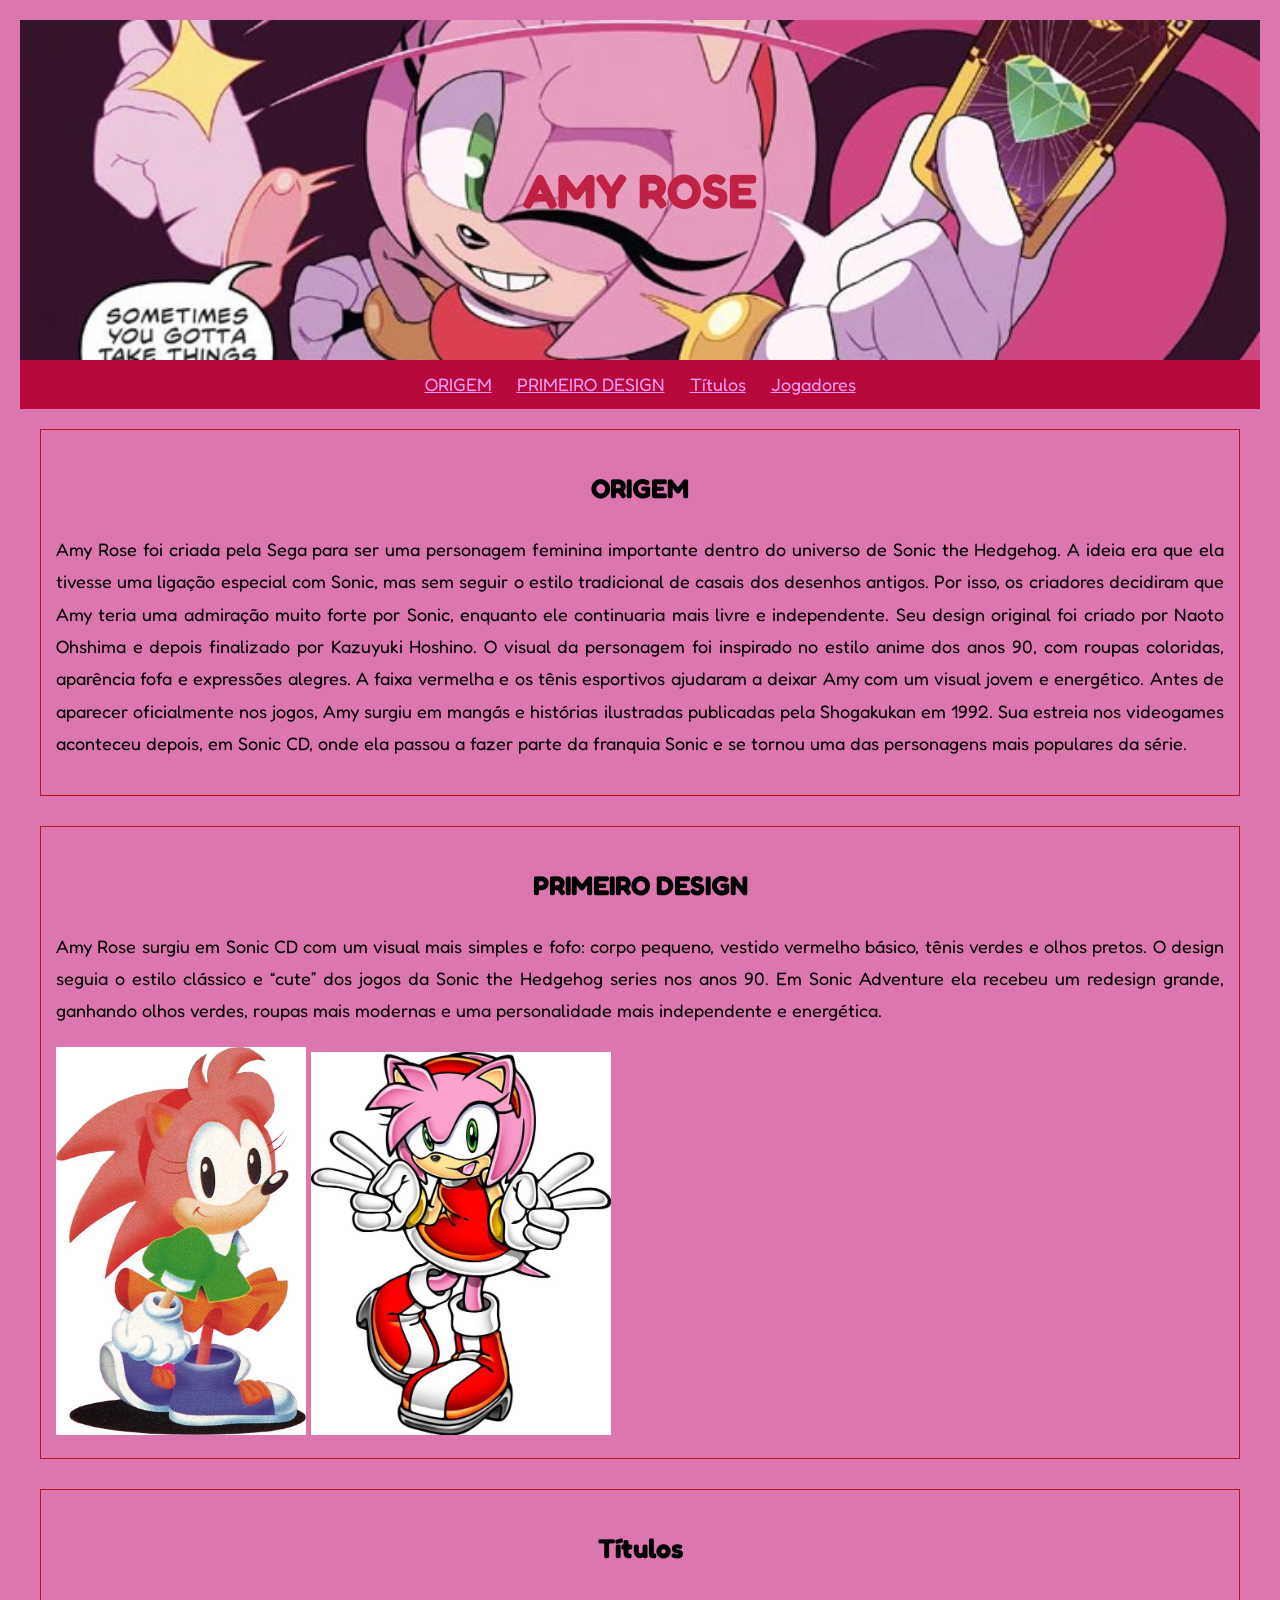
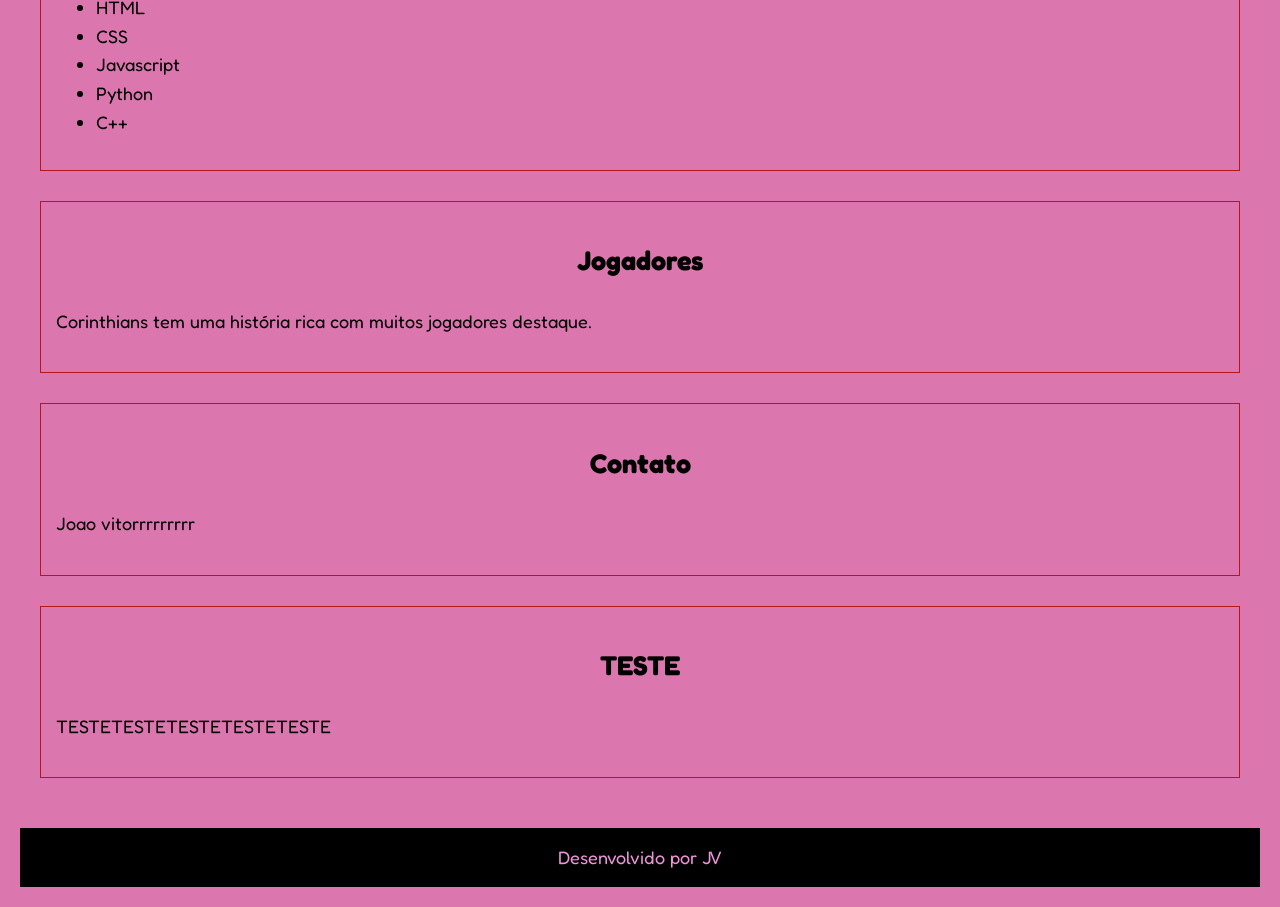
<file: index.html>
<!doctype html>
<html lang="pt-br">
  <head>
    <meta charset="UTF-8" />
    <meta name="viewport" content="width=device-width, initial-scale=1.0" />
    <title>Document</title>
    <link rel="preconnect" href="https://fonts.googleapis.com" />
    <link rel="preconnect" href="https://fonts.gstatic.com" crossorigin />

    <link
      href="https://fonts.googleapis.com/css2?family=Fredoka:wght@700&display=swap"
      rel="stylesheet"
    />

    <link rel="stylesheet" href="css/style.css" />
  </head>
  <body>
    <header>
      <h1 style="font-size: 48px">AMY ROSE</h1>
    </header>
    <nav>
      <a href="pagina2.html">ORIGEM</a>
      <a href="pagina3.html">PRIMEIRO DESIGN</a>
      <a href="pagina4.html">Títulos</a>
      <a href="pagina5.html">Jogadores</a>
    </nav>
    <main>
      <section id="ORIGEM">
        <h2>ORIGEM</h2>
        <p>
          Amy Rose foi criada pela Sega para ser uma personagem feminina
          importante dentro do universo de Sonic the Hedgehog. A ideia era que
          ela tivesse uma ligação especial com Sonic, mas sem seguir o estilo
          tradicional de casais dos desenhos antigos. Por isso, os criadores
          decidiram que Amy teria uma admiração muito forte por Sonic, enquanto
          ele continuaria mais livre e independente. Seu design original foi
          criado por Naoto Ohshima e depois finalizado por Kazuyuki Hoshino. O
          visual da personagem foi inspirado no estilo anime dos anos 90, com
          roupas coloridas, aparência fofa e expressões alegres. A faixa
          vermelha e os tênis esportivos ajudaram a deixar Amy com um visual
          jovem e energético. Antes de aparecer oficialmente nos jogos, Amy
          surgiu em mangás e histórias ilustradas publicadas pela Shogakukan em
          1992. Sua estreia nos videogames aconteceu depois, em Sonic CD, onde
          ela passou a fazer parte da franquia Sonic e se tornou uma das
          personagens mais populares da série.
        </p>
      </section>
      <section id="PRIMEIRO DESIGN">
        <h2>PRIMEIRO DESIGN</h2>
        <p>
          Amy Rose surgiu em Sonic CD com um visual mais simples e fofo: corpo
          pequeno, vestido vermelho básico, tênis verdes e olhos pretos. O
          design seguia o estilo clássico e “cute” dos jogos da Sonic the
          Hedgehog series nos anos 90. Em Sonic Adventure ela recebeu um
          redesign grande, ganhando olhos verdes, roupas mais modernas e uma
          personalidade mais independente e energética.
        </p>
        <img
          src="img/Amy - Sonic Drift 2 Key Art, 1995.jpg"
          alt="Amy Rose"
          width="250"
        />
        <img
          src="img/Pin by screwball on amy 🌹 _ Amy the hedgehog, Amy rose, Sonic art.jpg"
          alt="Amy Rose"
          width="300"
        />
      </section>
      <section id="habilidades">
        <h2>Títulos</h2>
        <ul>
          <li>HTML</li>
          <li>CSS</li>
          <li>Javascript</li>
          <li>Python</li>
          <li>C++</li>
        </ul>
      </section>
      <section id="jogadores">
        <h2>Jogadores</h2>
        <p>Corinthians tem uma história rica com muitos jogadores destaque.</p>
      </section>
      <section id="contato">
        <h2>Contato</h2>
        <p>Joao vitorrrrrrrrr</p>
      </section>
      <section id="teste">
        <h2>TESTE</h2>
        <p>TESTETESTETESTETESTETESTE</p>
      </section>
    </main>
    <footer>Desenvolvido por JV</footer>
  </body>
</html>
</file>
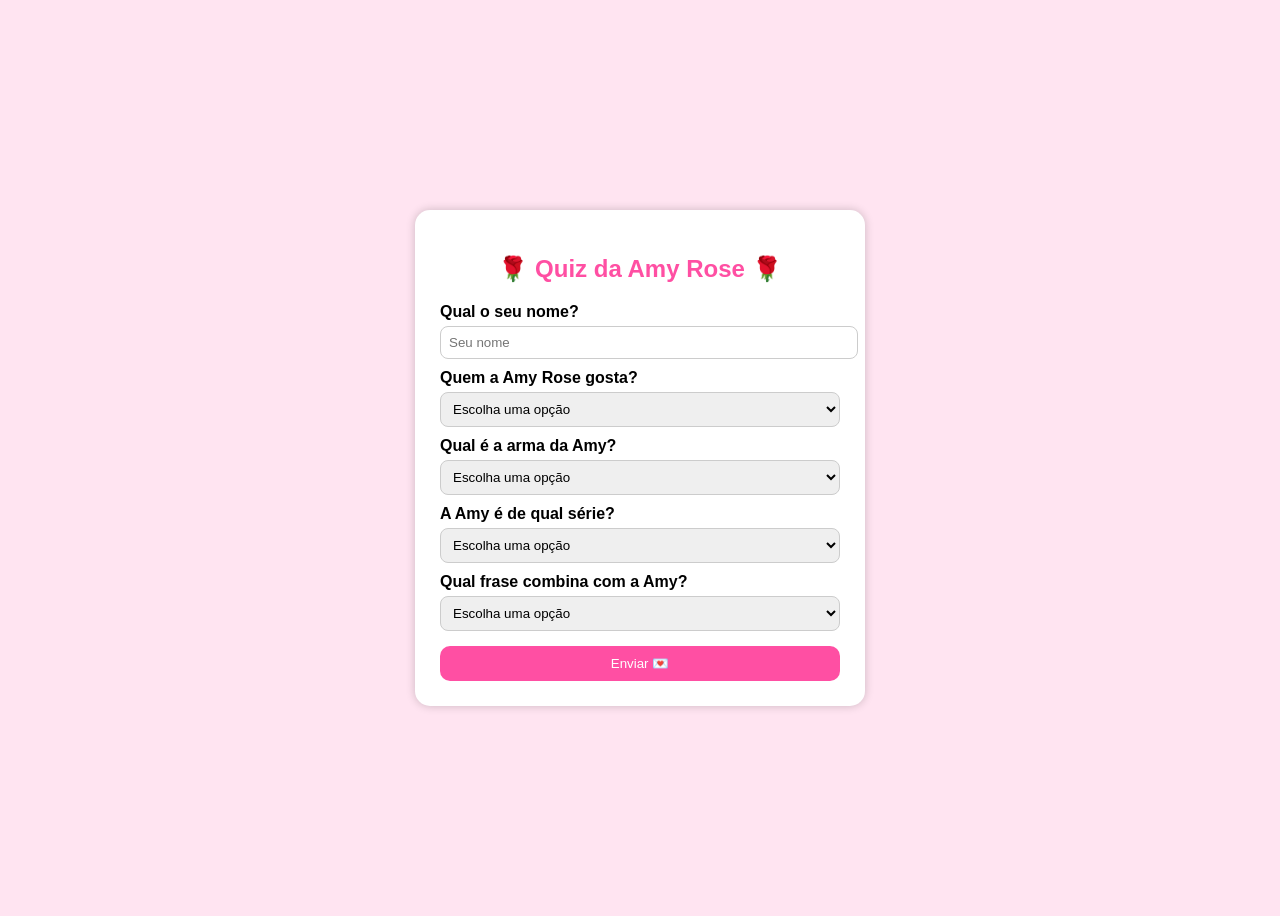
<file: formulario.html>
<!doctype html>
<html lang="pt-br">
  <head>
    <meta charset="UTF-8" />
    <title>Quiz da Amy Rose</title>

    <style>
      body {
        font-family: Arial, sans-serif;
        background-color: #ffe4f1;
        display: flex;
        justify-content: center;
        align-items: center;
        min-height: 100vh;
      }

      .form-container {
        background-color: white;
        padding: 25px;
        border-radius: 15px;
        width: 400px;
        box-shadow: 0px 0px 10px rgba(0, 0, 0, 0.2);
      }

      h2 {
        text-align: center;
        color: #ff4fa3;
      }

      label {
        display: block;
        margin-top: 10px;
        font-weight: bold;
      }

      input,
      select {
        width: 100%;
        padding: 8px;
        margin-top: 5px;
        border-radius: 8px;
        border: 1px solid #ccc;
      }

      button {
        margin-top: 15px;
        width: 100%;
        padding: 10px;
        background-color: #ff4fa3;
        color: white;
        border: none;
        border-radius: 10px;
        cursor: pointer;
      }

      button:hover {
        background-color: #e63e8f;
      }
    </style>
  </head>

  <body>
    <div class="form-container">
      <h2>🌹 Quiz da Amy Rose 🌹</h2>

      <form>
        <label>Qual o seu nome?</label>
        <input type="text" placeholder="Seu nome" />

        <label>Quem a Amy Rose gosta?</label>
        <select>
          <option value="">Escolha uma opção</option>
          <option>Shadow</option>
          <option>Knuckles</option>
          <option>Sonic</option>
          <option>Tails</option>
        </select>

        <label>Qual é a arma da Amy?</label>
        <select>
          <option value="">Escolha uma opção</option>
          <option>Pico Pico Hammer</option>
          <option>Espada</option>
          <option>Arco e flecha</option>
          <option>Escudo</option>
        </select>

        <label>A Amy é de qual série?</label>
        <select>
          <option value="">Escolha uma opção</option>
          <option>Sonic the Hedgehog</option>
          <option>Mario</option>
          <option>Pokémon</option>
          <option>Dragon Ball</option>
        </select>

        <label>Qual frase combina com a Amy?</label>
        <select>
          <option value="">Escolha uma opção</option>
          <option>"Eu nunca desisto!"</option>
          <option>"Eu não gosto do Sonic"</option>
          <option>"Eu sou vilã"</option>
          <option>"Eu odeio amigos"</option>
        </select>

        <button type="submit">Enviar 💌</button>
      </form>
    </div>
  </body>
</html>
</file>
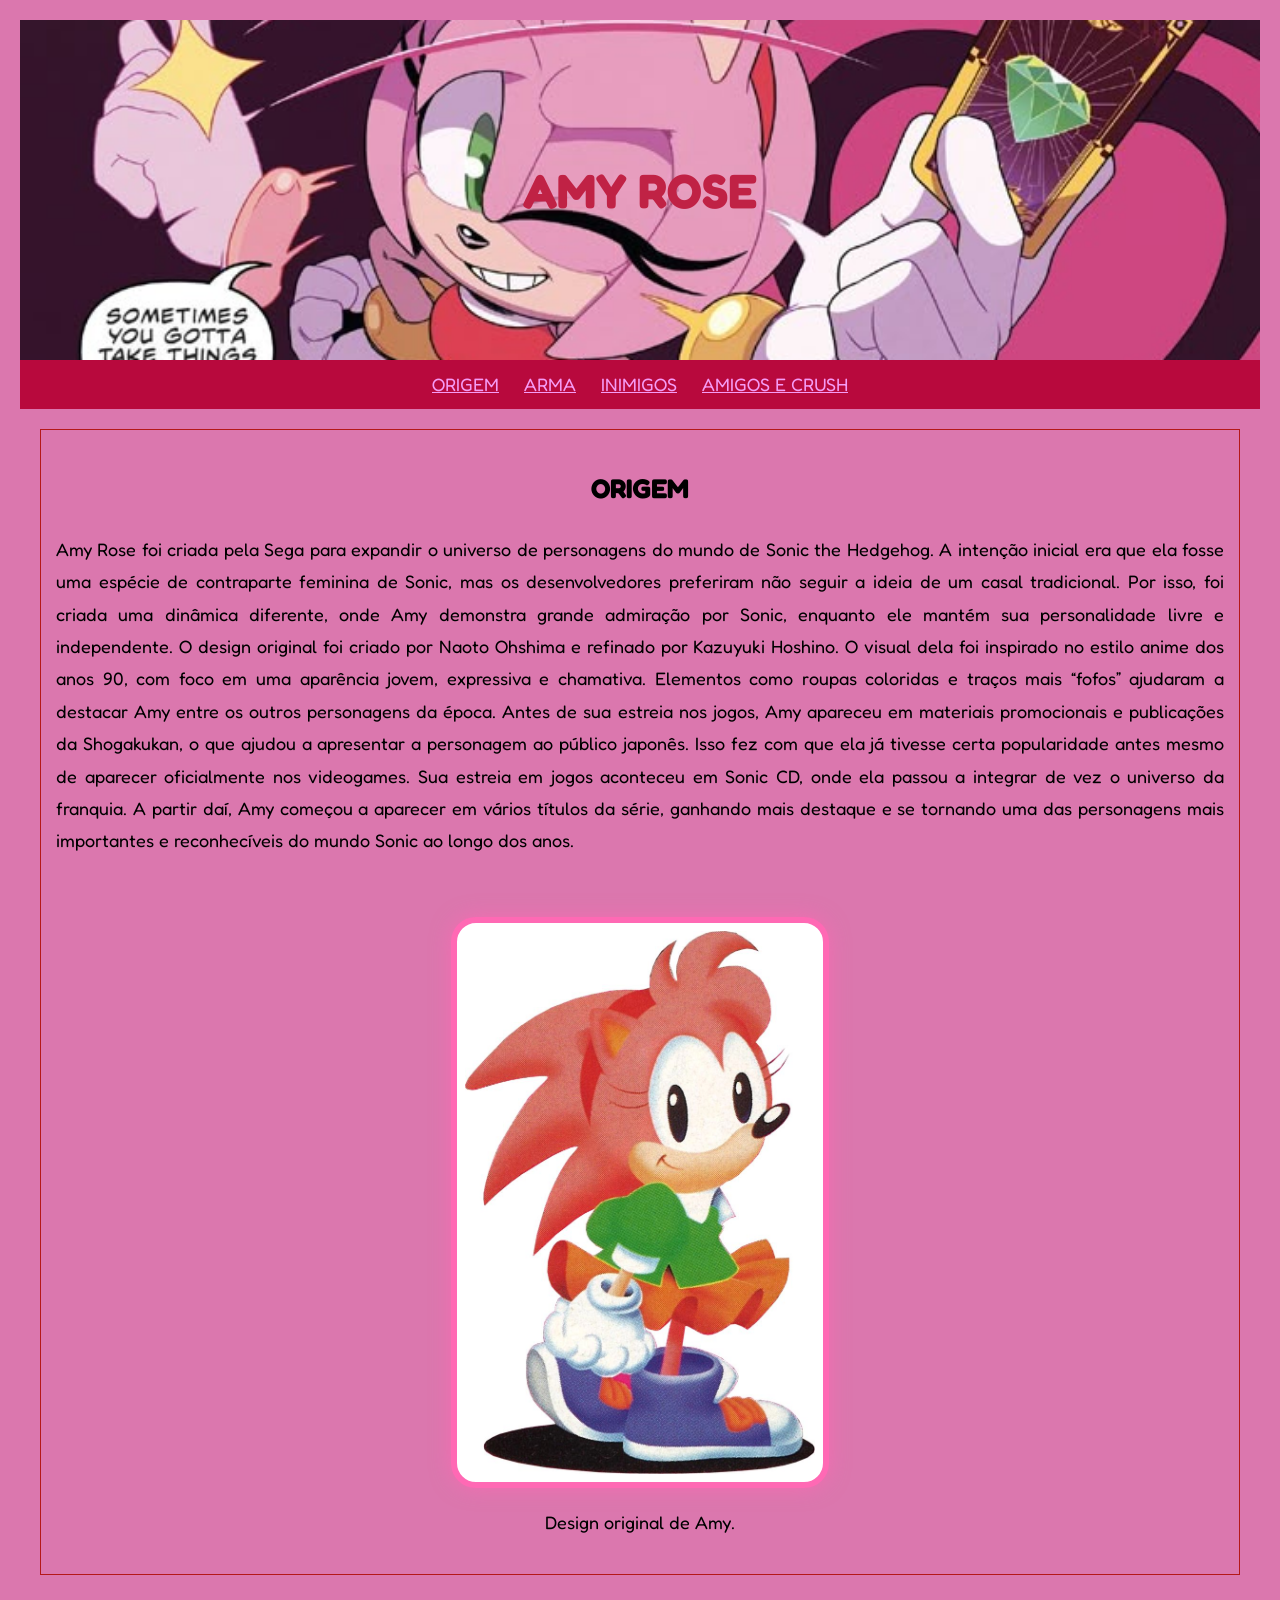
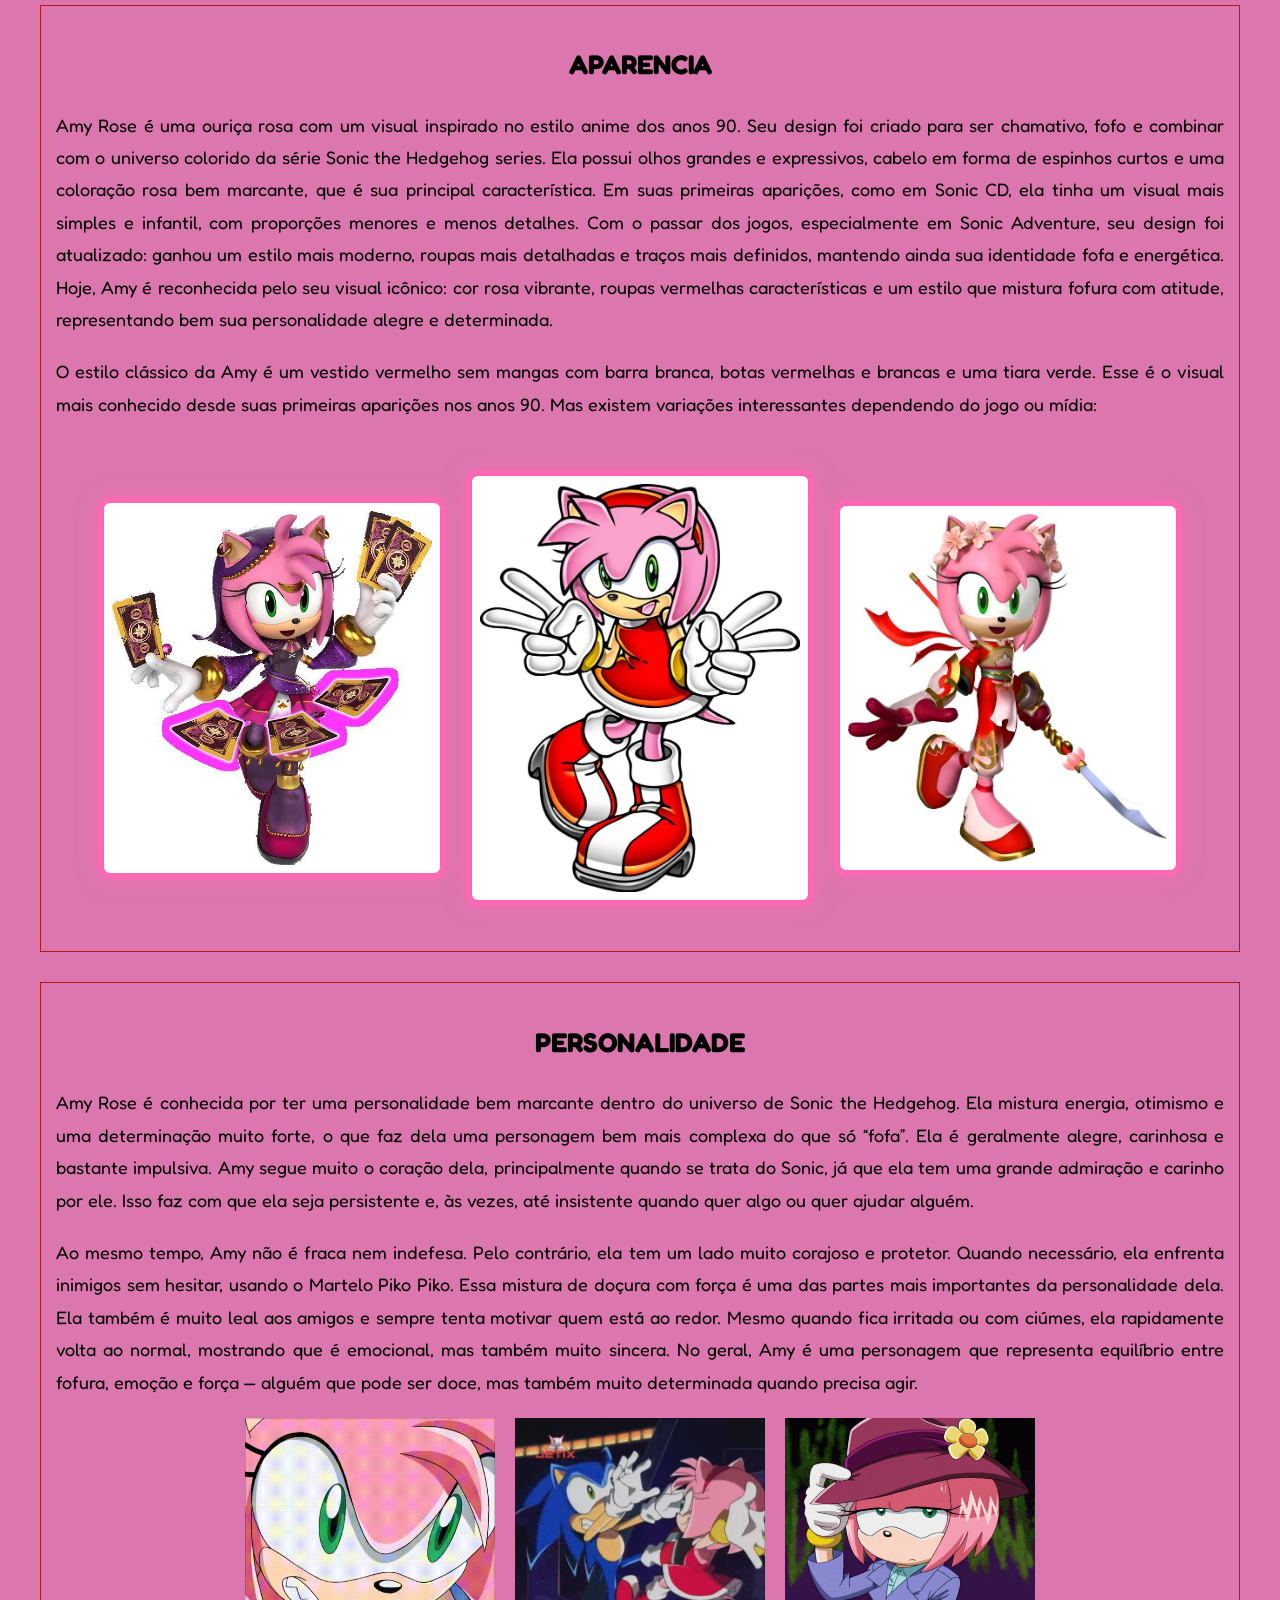
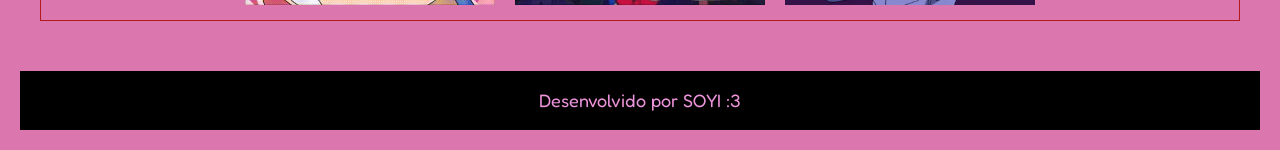
<file: pagina2.html>
<!doctype html>
<html lang="pt-br">
  <head>
    <meta charset="UTF-8" />
    <meta name="viewport" content="width=device-width, initial-scale=1.0" />
    <title>Document</title>
    <link rel="preconnect" href="https://fonts.googleapis.com" />
    <link rel="preconnect" href="https://fonts.gstatic.com" crossorigin />

    <link
      href="https://fonts.googleapis.com/css2?family=Fredoka:wght@700&display=swap"
      rel="stylesheet"
    />

    <link rel="stylesheet" href="css/style.css" />
  </head>
  <body>
    <header>
      <h1 style="font-size: 48px">AMY ROSE</h1>
    </header>
    <nav>
      <a href="pagina2.html">ORIGEM</a>
      <a href="pagina3.html">ARMA</a>
      <a href="pagina4.html">INIMIGOS</a>
      <a href="pagina5.html">AMIGOS E CRUSH</a>
    </nav>
    <main>
      <section id="ORIGEM">
        <h2>ORIGEM</h2>
        <p>
          Amy Rose foi criada pela Sega para expandir o universo de personagens
          do mundo de Sonic the Hedgehog. A intenção inicial era que ela fosse
          uma espécie de contraparte feminina de Sonic, mas os desenvolvedores
          preferiram não seguir a ideia de um casal tradicional. Por isso, foi
          criada uma dinâmica diferente, onde Amy demonstra grande admiração por
          Sonic, enquanto ele mantém sua personalidade livre e independente. O
          design original foi criado por Naoto Ohshima e refinado por Kazuyuki
          Hoshino. O visual dela foi inspirado no estilo anime dos anos 90, com
          foco em uma aparência jovem, expressiva e chamativa. Elementos como
          roupas coloridas e traços mais “fofos” ajudaram a destacar Amy entre
          os outros personagens da época. Antes de sua estreia nos jogos, Amy
          apareceu em materiais promocionais e publicações da Shogakukan, o que
          ajudou a apresentar a personagem ao público japonês. Isso fez com que
          ela já tivesse certa popularidade antes mesmo de aparecer oficialmente
          nos videogames. Sua estreia em jogos aconteceu em Sonic CD, onde ela
          passou a integrar de vez o universo da franquia. A partir daí, Amy
          começou a aparecer em vários títulos da série, ganhando mais destaque
          e se tornando uma das personagens mais importantes e reconhecíveis do
          mundo Sonic ao longo dos anos.
        </p>
        <img
          class="centro"
          src="img/Amy - Sonic Drift 2 Key Art, 1995.jpg"
          alt="Amy Rose"
          width="250"
        />
        <p class="meio">Design original de Amy.</p>
      </section>
      <section id="APARENCIA">
        <h2>APARENCIA</h2>
        <p>
          Amy Rose é uma ouriça rosa com um visual inspirado no estilo anime dos
          anos 90. Seu design foi criado para ser chamativo, fofo e combinar com
          o universo colorido da série Sonic the Hedgehog series. Ela possui
          olhos grandes e expressivos, cabelo em forma de espinhos curtos e uma
          coloração rosa bem marcante, que é sua principal característica. Em
          suas primeiras aparições, como em Sonic CD, ela tinha um visual mais
          simples e infantil, com proporções menores e menos detalhes. Com o
          passar dos jogos, especialmente em Sonic Adventure, seu design foi
          atualizado: ganhou um estilo mais moderno, roupas mais detalhadas e
          traços mais definidos, mantendo ainda sua identidade fofa e
          energética. Hoje, Amy é reconhecida pelo seu visual icônico: cor rosa
          vibrante, roupas vermelhas características e um estilo que mistura
          fofura com atitude, representando bem sua personalidade alegre e
          determinada.
        </p>
        <p>
          O estilo clássico da Amy é um vestido vermelho sem mangas com barra
          branca, botas vermelhas e brancas e uma tiara verde. Esse é o visual
          mais conhecido desde suas primeiras aparições nos anos 90. Mas existem
          variações interessantes dependendo do jogo ou mídia:
        </p>
       <div class="galeria">
  <img src="img/download (2).jpg" alt="Amy Rose" class="efeito" />

  <img
    src="img/Pin by screwball on amy 🌹 _ Amy the hedgehog, Amy rose, Sonic art.jpg"
    alt="Amy Rose"
    class="efeito"
  />

  <img src="img/download (3).jpg" alt="Amy Rose" class="efeito" />
</div>
      </section>
      <section id="habilidades">
        <h2>PERSONALIDADE</h2>
        <p>Amy Rose é conhecida por ter uma personalidade bem marcante dentro do universo de Sonic the Hedgehog. Ela mistura energia, otimismo e uma determinação muito forte, o que faz dela uma personagem bem mais complexa do que só “fofa”.

Ela é geralmente alegre, carinhosa e bastante impulsiva. Amy segue muito o coração dela, principalmente quando se trata do Sonic, já que ela tem uma grande admiração e carinho por ele. Isso faz com que ela seja persistente e, às vezes, até insistente quando quer algo ou quer ajudar alguém.</p>
        
      <p>Ao mesmo tempo, Amy não é fraca nem indefesa. Pelo contrário, ela tem um lado muito corajoso e protetor. Quando necessário, ela enfrenta inimigos sem hesitar, usando o Martelo Piko Piko. Essa mistura de doçura com força é uma das partes mais importantes da personalidade dela.

Ela também é muito leal aos amigos e sempre tenta motivar quem está ao redor. Mesmo quando fica irritada ou com ciúmes, ela rapidamente volta ao normal, mostrando que é emocional, mas também muito sincera.

No geral, Amy é uma personagem que representa equilíbrio entre fofura, emoção e força — alguém que pode ser doce, mas também muito determinada quando precisa agir.</p>
<div class="gifs">
    <img src="./img/download (1).gif" alt="GIF">
    <img src="./img/tumblr_inline_np713q878r1rj9kjt_500_gif (460×345).gif" alt="GIF">
    <img src="./img/https___c_tenor.com_n5YY-Vm-efoAAAAC_sonic-x-amy-amy-annoyed.gif" alt="GIF">
</div>
    </main>
    <footer>Desenvolvido por SOYI :3</footer>
  </body>
</html>
</file>
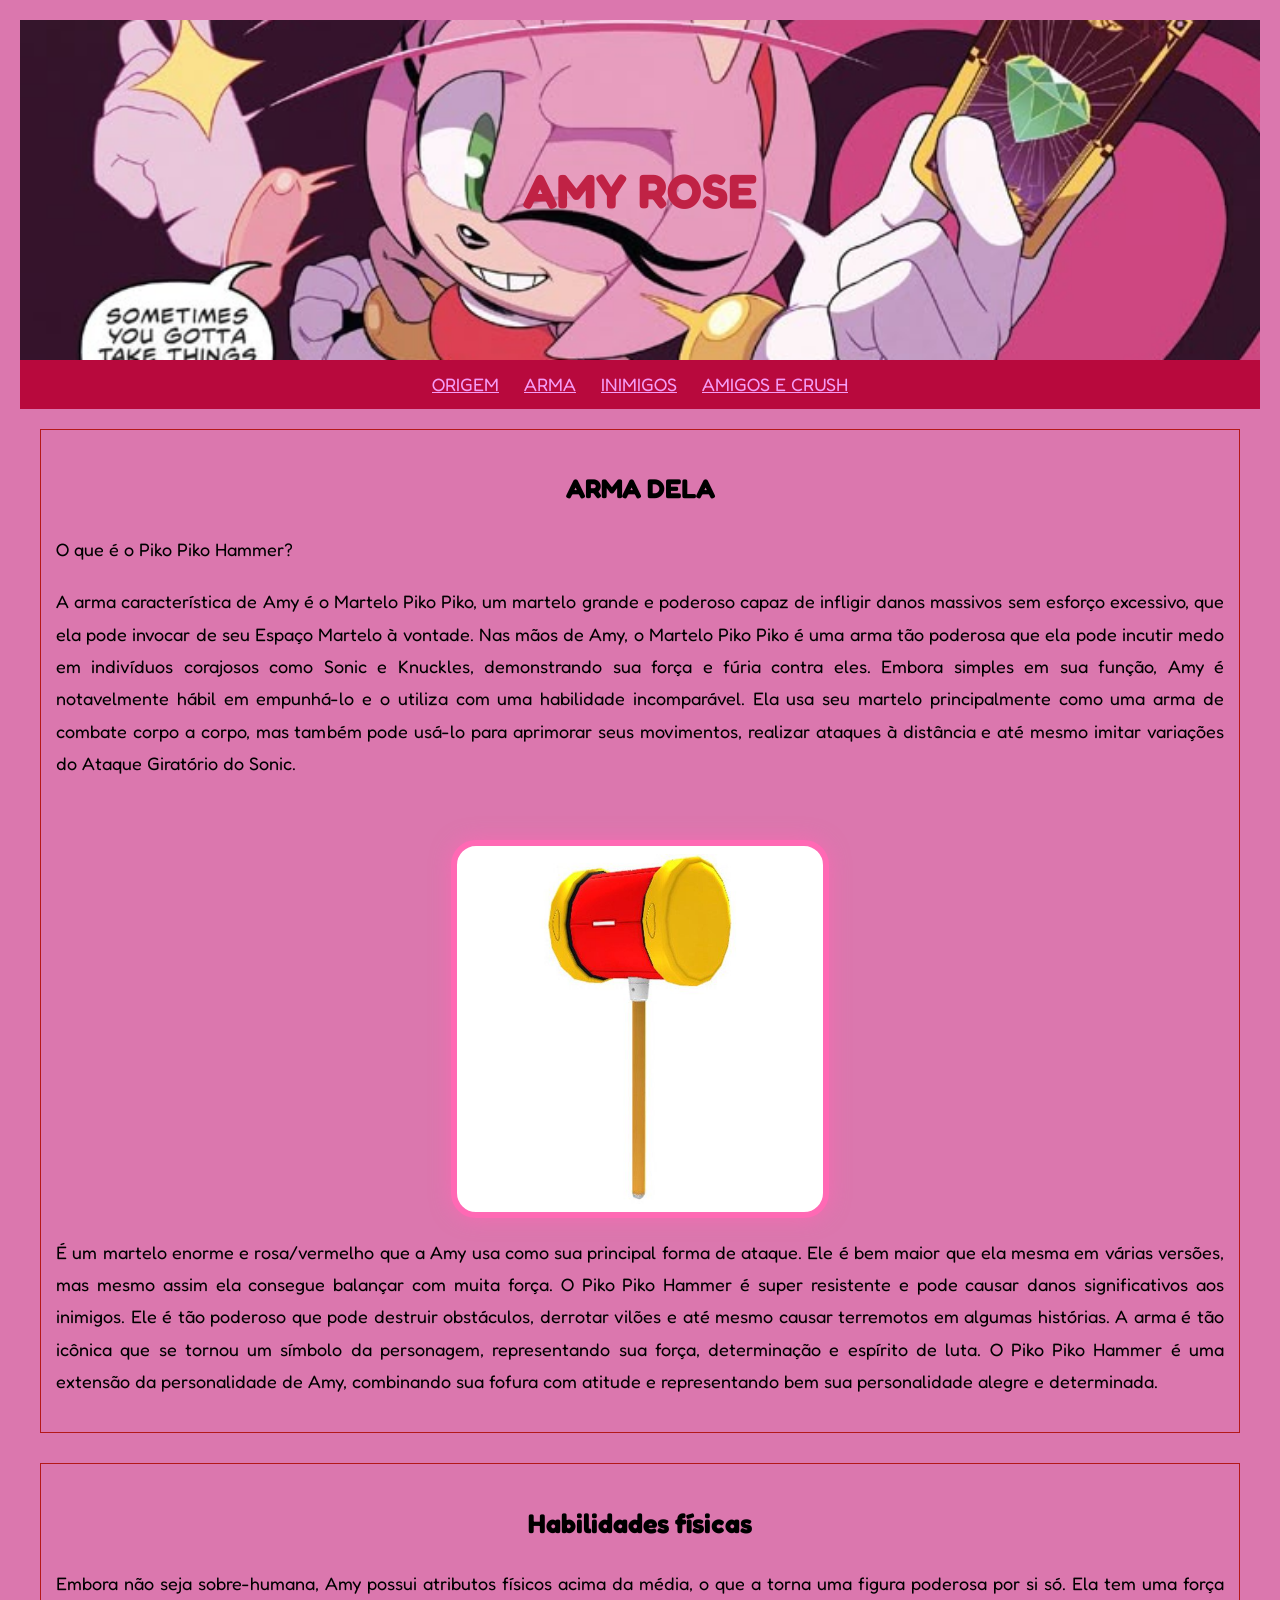
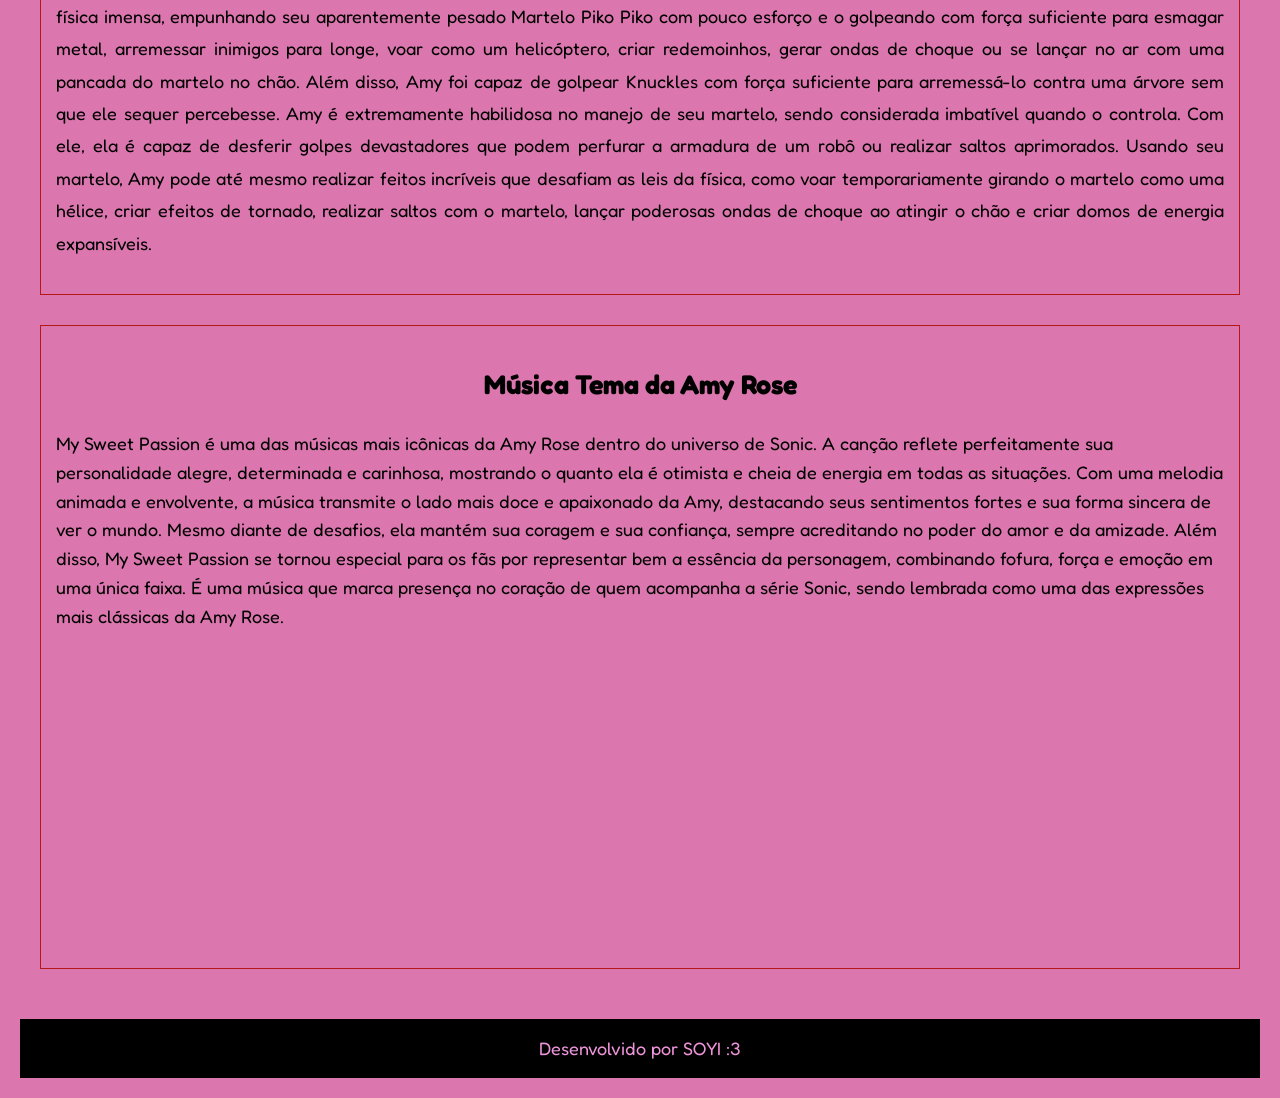
<file: pagina3.html>
<!doctype html>
<html lang="pt-br">
  <head>
    <meta charset="UTF-8" />
    <meta name="viewport" content="width=device-width, initial-scale=1.0" />
    <title>Document</title>
    <link rel="preconnect" href="https://fonts.googleapis.com" />
    <link rel="preconnect" href="https://fonts.gstatic.com" crossorigin />

    <link
      href="https://fonts.googleapis.com/css2?family=Fredoka:wght@700&display=swap"
      rel="stylesheet"
    />

    <link rel="stylesheet" href="css/style.css" />
  </head>
  <body>
    <header>
      <h1 style="font-size: 48px">AMY ROSE</h1>
    </header>
    <nav>
      <a href="pagina2.html">ORIGEM</a>
      <a href="pagina3.html">ARMA</a>
      <a href="pagina4.html">INIMIGOS</a>
      <a href="pagina5.html">AMIGOS E CRUSH</a>
    </nav>
    <main>
      <section id="ARMA">
        <h2>ARMA DELA</h2>
        <p>O que é o Piko Piko Hammer?</p>
        <p>
          A arma característica de Amy é o Martelo Piko Piko, um martelo grande
          e poderoso capaz de infligir danos massivos sem esforço excessivo, que
          ela pode invocar de seu Espaço Martelo à vontade. Nas mãos de Amy, o
          Martelo Piko Piko é uma arma tão poderosa que ela pode incutir medo em
          indivíduos corajosos como Sonic e Knuckles, demonstrando sua força e
          fúria contra eles. Embora simples em sua função, Amy é notavelmente
          hábil em empunhá-lo e o utiliza com uma habilidade incomparável. Ela
          usa seu martelo principalmente como uma arma de combate corpo a corpo,
          mas também pode usá-lo para aprimorar seus movimentos, realizar
          ataques à distância e até mesmo imitar variações do Ataque Giratório
          do Sonic.
        </p>
        <img
          src="img/Luxury fashion & independent designers _ SSENSE.jpg"
          alt="Amy Rose"
          class="centro"
        />
        <p>
          É um martelo enorme e rosa/vermelho que a Amy usa como sua principal
          forma de ataque. Ele é bem maior que ela mesma em várias versões, mas
          mesmo assim ela consegue balançar com muita força. O Piko Piko Hammer
          é super resistente e pode causar danos significativos aos inimigos.
          Ele é tão poderoso que pode destruir obstáculos, derrotar vilões e até
          mesmo causar terremotos em algumas histórias. A arma é tão icônica que
          se tornou um símbolo da personagem, representando sua força,
          determinação e espírito de luta. O Piko Piko Hammer é uma extensão da
          personalidade de Amy, combinando sua fofura com atitude e
          representando bem sua personalidade alegre e determinada.
        </p>
      </section>
      <section id="habilidades">
        <h2>Habilidades físicas</h2>
        <p>
          Embora não seja sobre-humana, Amy possui atributos físicos acima da
          média, o que a torna uma figura poderosa por si só. Ela tem uma força
          física imensa, empunhando seu aparentemente pesado Martelo Piko Piko
          com pouco esforço e o golpeando com força suficiente para esmagar
          metal, arremessar inimigos para longe, voar como um helicóptero, criar
          redemoinhos, gerar ondas de choque ou se lançar no ar com uma pancada
          do martelo no chão. Além disso, Amy foi capaz de golpear Knuckles com
          força suficiente para arremessá-lo contra uma árvore sem que ele
          sequer percebesse. Amy é extremamente habilidosa no manejo de seu
          martelo, sendo considerada imbatível quando o controla. Com ele, ela é
          capaz de desferir golpes devastadores que podem perfurar a armadura de
          um robô ou realizar saltos aprimorados. Usando seu martelo, Amy pode
          até mesmo realizar feitos incríveis que desafiam as leis da física,
          como voar temporariamente girando o martelo como uma hélice, criar
          efeitos de tornado, realizar saltos com o martelo, lançar poderosas
          ondas de choque ao atingir o chão e criar domos de energia
          expansíveis.
        </p>
      </section>
      <section id="Música Tema da Amy Rose">
        <h2>Música Tema da Amy Rose</h2>
        My Sweet Passion é uma das músicas mais icônicas da Amy Rose dentro do
        universo de Sonic. A canção reflete perfeitamente sua personalidade
        alegre, determinada e carinhosa, mostrando o quanto ela é otimista e
        cheia de energia em todas as situações. Com uma melodia animada e
        envolvente, a música transmite o lado mais doce e apaixonado da Amy,
        destacando seus sentimentos fortes e sua forma sincera de ver o mundo.
        Mesmo diante de desafios, ela mantém sua coragem e sua confiança, sempre
        acreditando no poder do amor e da amizade. Além disso, My Sweet Passion
        se tornou especial para os fãs por representar bem a essência da
        personagem, combinando fofura, força e emoção em uma única faixa. É uma
        música que marca presença no coração de quem acompanha a série Sonic,
        sendo lembrada como uma das expressões mais clássicas da Amy Rose.
        <div class="video">
          <iframe
            width="560"
            height="315"
            src="https://www.youtube.com/embed/zrhIV8Dezjs?si=3dhfPYQEB5glTdZt"
            title="YouTube video player"
            frameborder="0"
            allowfullscreen
          >
          </iframe>
        </div>
      </section>
    </main>
    <footer>Desenvolvido por SOYI :3</footer>
  </body>
</html>
</file>
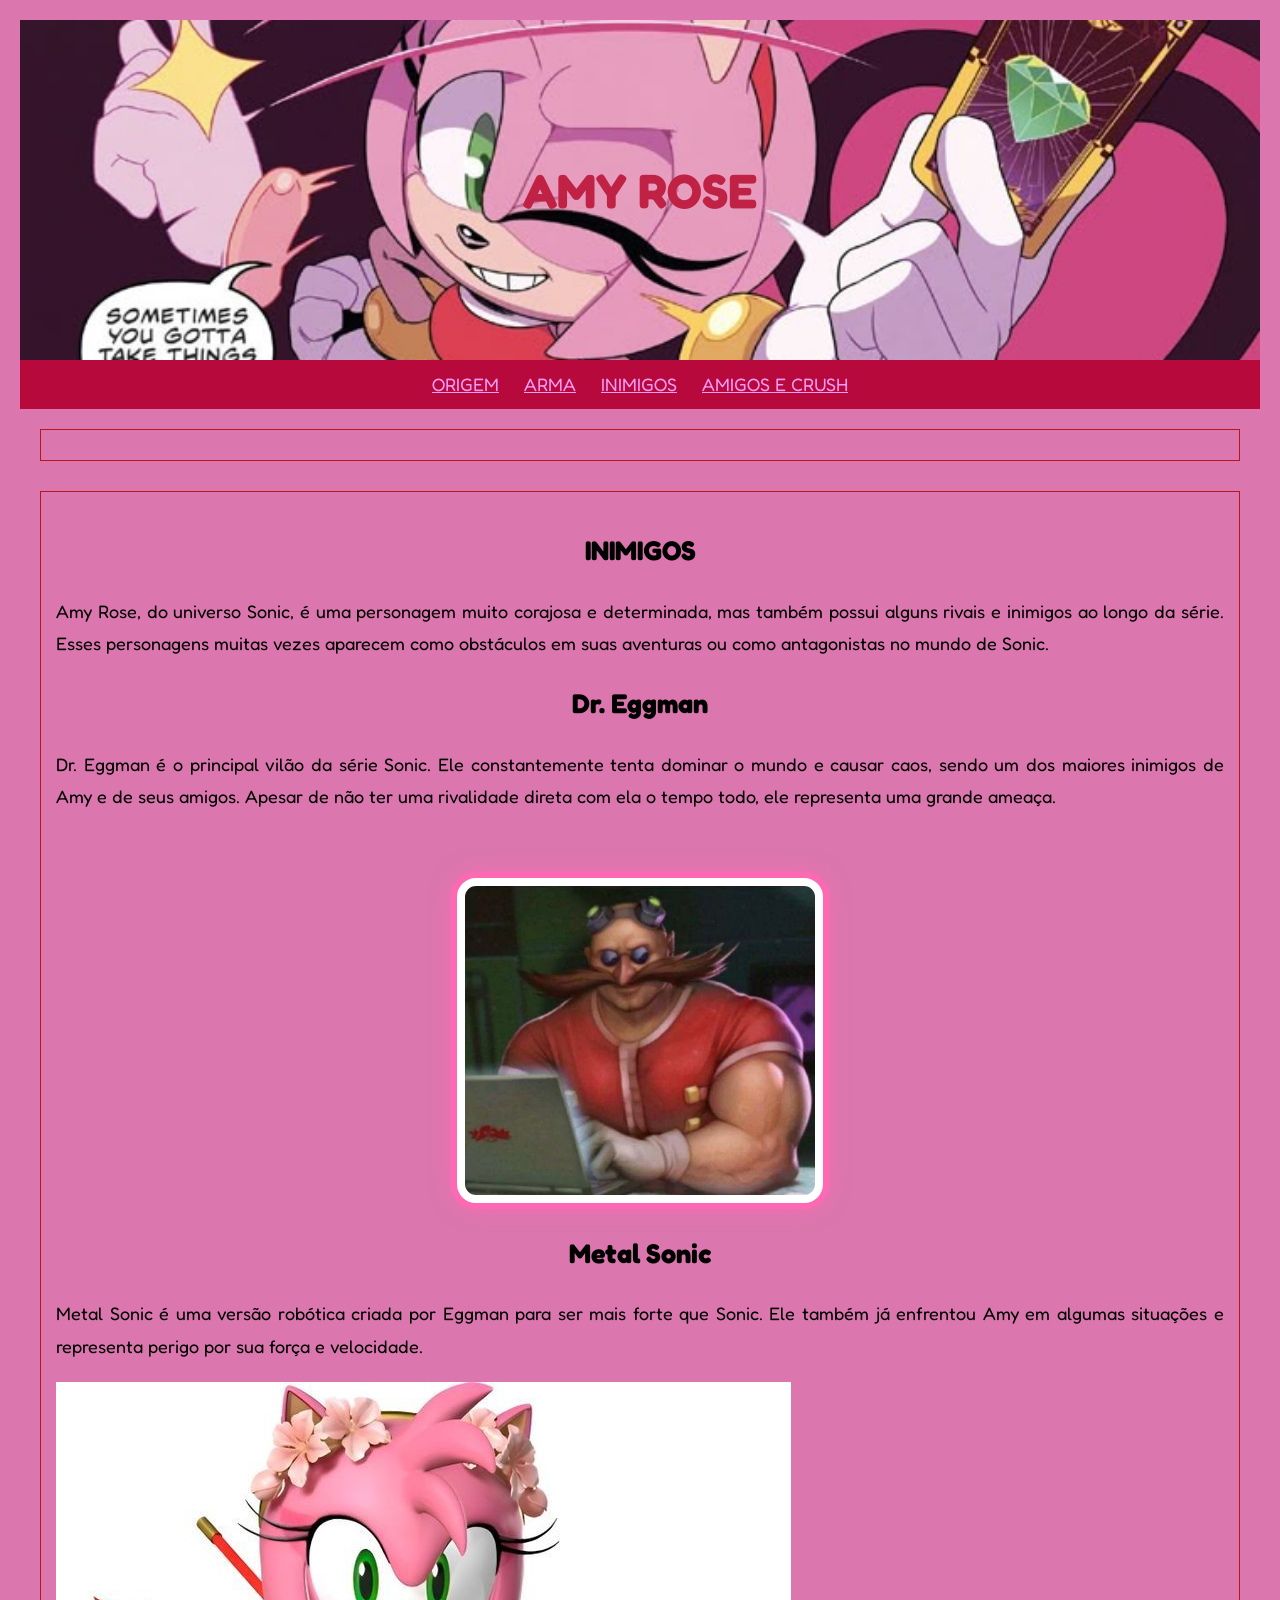
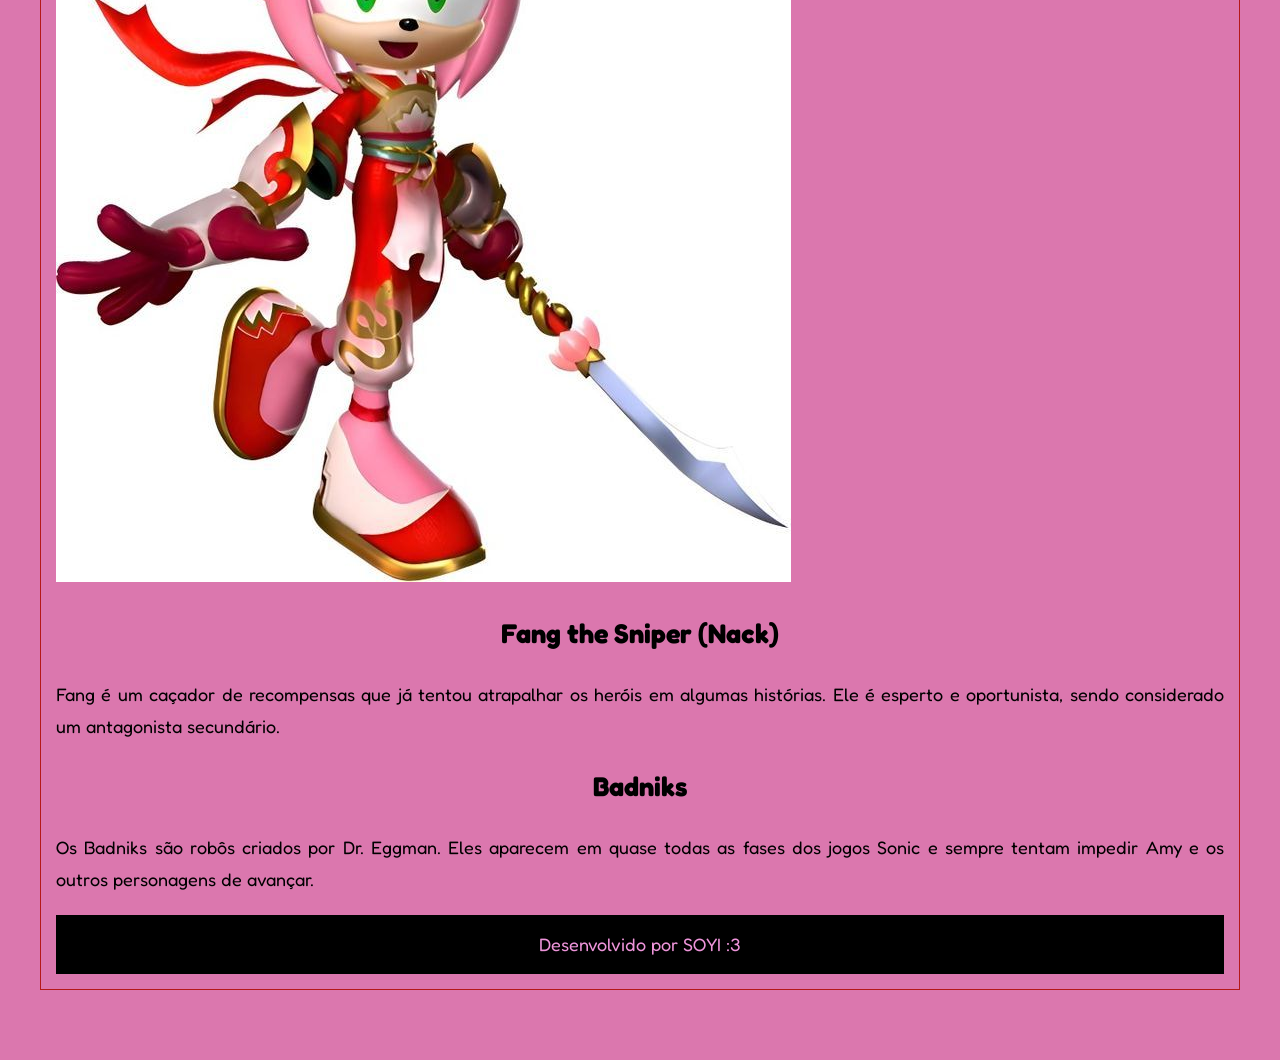
<file: pagina4.html>
<!doctype html>
<html lang="pt-br">
  <head>
    <meta charset="UTF-8" />
    <meta name="viewport" content="width=device-width, initial-scale=1.0" />
    <title>Document</title>
    <link rel="preconnect" href="https://fonts.googleapis.com" />
    <link rel="preconnect" href="https://fonts.gstatic.com" crossorigin />

    <link
      href="https://fonts.googleapis.com/css2?family=Fredoka:wght@700&display=swap"
      rel="stylesheet"
    />

    <link rel="stylesheet" href="css/style.css" />
  </head>
  <body>
    <header>
      <h1 style="font-size: 48px">AMY ROSE</h1>
    </header>
    <nav>
      <a href="pagina2.html">ORIGEM</a>
      <a href="pagina3.html">ARMA</a>
      <a href="pagina4.html">INIMIGOS</a>
      <a href="pagina5.html">AMIGOS E CRUSH</a>
    </nav>
    <main>
      <section id="ORIGEM"></section>
      <section id="PRIMEIRO DESIGN">
        <h2>INIMIGOS</h2>
      <p>
Amy Rose, do universo Sonic, é uma personagem muito corajosa e determinada, mas também possui alguns rivais e inimigos ao longo da série. Esses personagens muitas vezes aparecem como obstáculos em suas aventuras ou como antagonistas no mundo de Sonic.
</p>

<h2>Dr. Eggman</h2>
<p>
Dr. Eggman é o principal vilão da série Sonic. Ele constantemente tenta dominar o mundo e causar caos, sendo um dos maiores inimigos de Amy e de seus amigos. Apesar de não ter uma rivalidade direta com ela o tempo todo, ele representa uma grande ameaça.
</p>
 <img
          src="img/https___intrinsicworld_org_.jpg"
          alt="Amy Rose"
          class="centro"
        />

<h2>Metal Sonic</h2>
<p>
Metal Sonic é uma versão robótica criada por Eggman para ser mais forte que Sonic. Ele também já enfrentou Amy em algumas situações e representa perigo por sua força e velocidade.
</p>
<div class="imagem">
    <img src="./img/download (3).jpg" alt="Imagem da Amy Rose">
</div>

<h2>Fang the Sniper (Nack)</h2>
<p>
Fang é um caçador de recompensas que já tentou atrapalhar os heróis em algumas histórias. Ele é esperto e oportunista, sendo considerado um antagonista secundário.
</p>

<h2>Badniks</h2>
<p>
Os Badniks são robôs criados por Dr. Eggman. Eles aparecem em quase todas as fases dos jogos Sonic e sempre tentam impedir Amy e os outros personagens de avançar.
</p>

    <footer>Desenvolvido por SOYI :3</footer>
  </body>
</html>
</file>
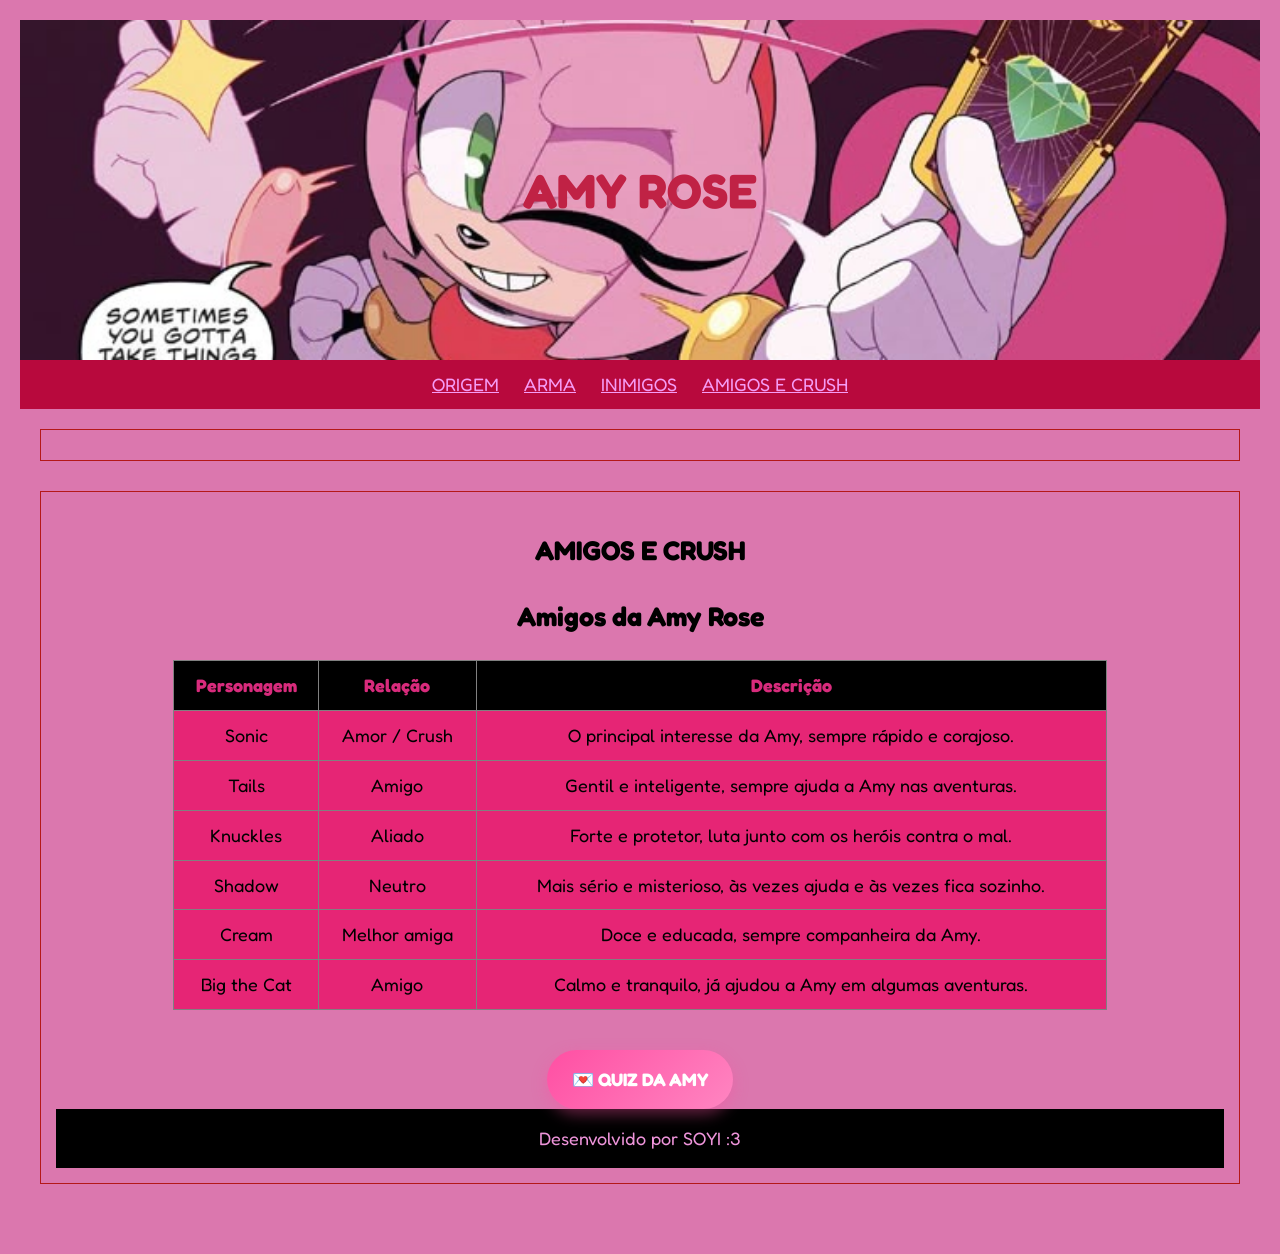
<file: pagina5.html>
<!doctype html>
<html lang="pt-br">
  <head>
    <meta charset="UTF-8" />
    <meta name="viewport" content="width=device-width, initial-scale=1.0" />
    <title>Document</title>
    <link rel="preconnect" href="https://fonts.googleapis.com" />
    <link rel="preconnect" href="https://fonts.gstatic.com" crossorigin />

    <link
      href="https://fonts.googleapis.com/css2?family=Fredoka:wght@700&display=swap"
      rel="stylesheet"
    />

    <link rel="stylesheet" href="css/style.css" />
  </head>
  <body>
    <header>
      <h1 style="font-size: 48px">AMY ROSE</h1>
    </header>
    <nav>
      <a href="pagina2.html">ORIGEM</a>
      <a href="pagina3.html">ARMA</a>
      <a href="pagina4.html">INIMIGOS</a>
      <a href="pagina5.html">AMIGOS E CRUSH</a>
    </nav>
    <main>
      <section id="ORIGEM"></section>
      <section id="PRIMEIRO DESIGN">
        <h2>AMIGOS E CRUSH</h2>
      <h2> Amigos da Amy Rose </h2>

<table border="1" cellpadding="10">
    <tr>
        <th>Personagem</th>
        <th>Relação</th>
        <th>Descrição</th>
    </tr>

    <tr>
        <td>Sonic</td>
        <td>Amor / Crush </td>
        <td>O principal interesse da Amy, sempre rápido e corajoso.</td>
    </tr>

    <tr>
        <td>Tails</td>
        <td>Amigo </td>
        <td>Gentil e inteligente, sempre ajuda a Amy nas aventuras.</td>
    </tr>

    <tr>
        <td>Knuckles</td>
        <td>Aliado </td>
        <td>Forte e protetor, luta junto com os heróis contra o mal.</td>
    </tr>

    <tr>
        <td>Shadow</td>
        <td>Neutro </td>
        <td>Mais sério e misterioso, às vezes ajuda e às vezes fica sozinho.</td>
    </tr>

    <tr>
        <td>Cream</td>
        <td>Melhor amiga </td>
        <td>Doce e educada, sempre companheira da Amy.</td>
    </tr>

    <tr>
        <td>Big the Cat</td>
        <td>Amigo </td>
        <td>Calmo e tranquilo, já ajudou a Amy em algumas aventuras.</td>
    </tr>
</table>
<div class="container-botao">
    <a href="formulario.html" class="botao-amy">
        💌 QUIZ DA AMY
    </a>
</div>
    <footer>Desenvolvido por SOYI :3</footer>
  </body>
</html>
</file>
<file: css/style.css>
body {
  font-family: "Fredoka", sans-serif;
  margin: 20px;
  padding: 20px;
}

header {
  background-color: #e67ecb;
  color: rgb(184, 9, 61);
  padding: 20px;
  text-align: center;
}

nav {
  background-color: rgb(184, 9, 61);
  padding: 10px;
  text-align: center;
}

nav a {
  color: rgb(245, 155, 245);
  text-decoration: underline;
  margin: 10px;
}

main {
  padding: 20px;
}

section {
  margin-bottom: 30px;
  padding: 15px;
  border: 1px solid #b41818;
}

footer {
  background-color: #000000;
  color: rgb(238, 148, 218);
  text-align: center;
  padding: 15px;
}

h1 {
  font-family: "Fredoka", sans-serif;
}

.centro {
  display: block;
  margin: 0 auto;
}

header {
  height: 300px;

  display: flex;
  justify-content: center;
  align-items: center;

  background-image: url("../img/download\ \(1\).jpg");
  background-size: cover;
  background-position: center;
  background-repeat: no-repeat;

  color: rgb(192, 34, 69);
}

.meio {
  text-align: center;
}

body {
  margin: 0;
  background-color: #db77ae;
}

.galeria {
  display: flex;
  justify-content: center;
  align-items: center;
  gap: 20px;
  padding: 30px;
  flex-wrap: wrap; /* faz quebrar linha no celular */
}

.galeria img {
  width: 320px;
  height: auto;
  border-radius: 12px;
  transition: transform 0.3s ease;
}

.galeria img:hover {
  transform: scale(1.05);
}

.centro {
  display: block;
  margin: 0 auto;
  width: 350px;

  border: 6px solid #ff69b4;
  border-radius: 25px;

  box-shadow: 0 0 20px rgba(255, 105, 180, 0.7);

  padding: 8px;
  background-color: white;

  transition:
    transform 0.3s ease,
    box-shadow 0.3s ease;
}

.centro:hover {
  transform: scale(1.05);
  box-shadow: 0 0 35px rgba(255, 20, 147, 0.9);
}

.efeito {
  width: 320px;
  border: 6px solid #ff69b4;
  border-radius: 25px;

  box-shadow: 0 0 20px rgba(255, 105, 180, 0.7);

  padding: 8px;
  background-color: white;

  transition:
    transform 0.3s ease,
    box-shadow 0.3s ease;
}

.efeito:hover {
  transform: scale(1.05);
  box-shadow: 0 0 35px rgba(255, 20, 147, 0.9);
}

.centro {
  display: block;
  margin: 0 auto;

  margin-top: 60px;

  width: 350px;

  border: 6px solid #ff69b4;
  border-radius: 25px;

  box-shadow: 0 0 20px rgba(255, 105, 180, 0.7);

  padding: 8px;
  background-color: white;

  transition:
    transform 0.3s ease,
    box-shadow 0.3s ease;
}

.centro:hover {
  transform: scale(1.05);
  box-shadow: 0 0 35px rgba(255, 20, 147, 0.9);
}

body {
  font-family: "Fredoka", sans-serif;
  font-size: 18px;
  line-height: 1.6;
}

h1 {
  font-size: 40px;
  text-align: center;
}

p {
  font-size: 18px;
  line-height: 1.8;
  text-align: justify;
  margin-bottom: 20px;
}

.gifs {
  display: flex;
  justify-content: center; /* centraliza horizontalmente */
  align-items: center;
  gap: 20px; /* espaço entre os GIFs */
  flex-wrap: wrap; /* quebra linha em telas menores */
}

.gifs img {
  max-width: 250px;
  height: auto;
}

.video {
  text-align: center;
}

.container-botao {
  display: flex;
  justify-content: center;
  margin-top: 40px;
}

.botao-amy {
  background: linear-gradient(135deg, #ff4fa3, #ff85c1);
  color: white;
  padding: 15px 25px;
  border-radius: 30px;
  text-decoration: none;
  font-size: 18px;
  font-weight: bold;
  box-shadow: 0px 5px 15px rgba(255, 79, 163, 0.4);
  transition: 0.3s ease;
}

.botao-amy:hover {
  transform: scale(1.1);
  background: linear-gradient(135deg, #e63e8f, #ff4fa3);
}

table {
  margin: 20px auto;
  border-collapse: collapse;
  width: 80%;
  background-color: #ffe4f1;
  text-align: center;
}

th {
  background-color: #000000;
  color: rgb(216, 43, 124);
}

td {
  background-color: #e62575;
}

h2 {
  text-align: center;
  color: #000000;
}
</file>
